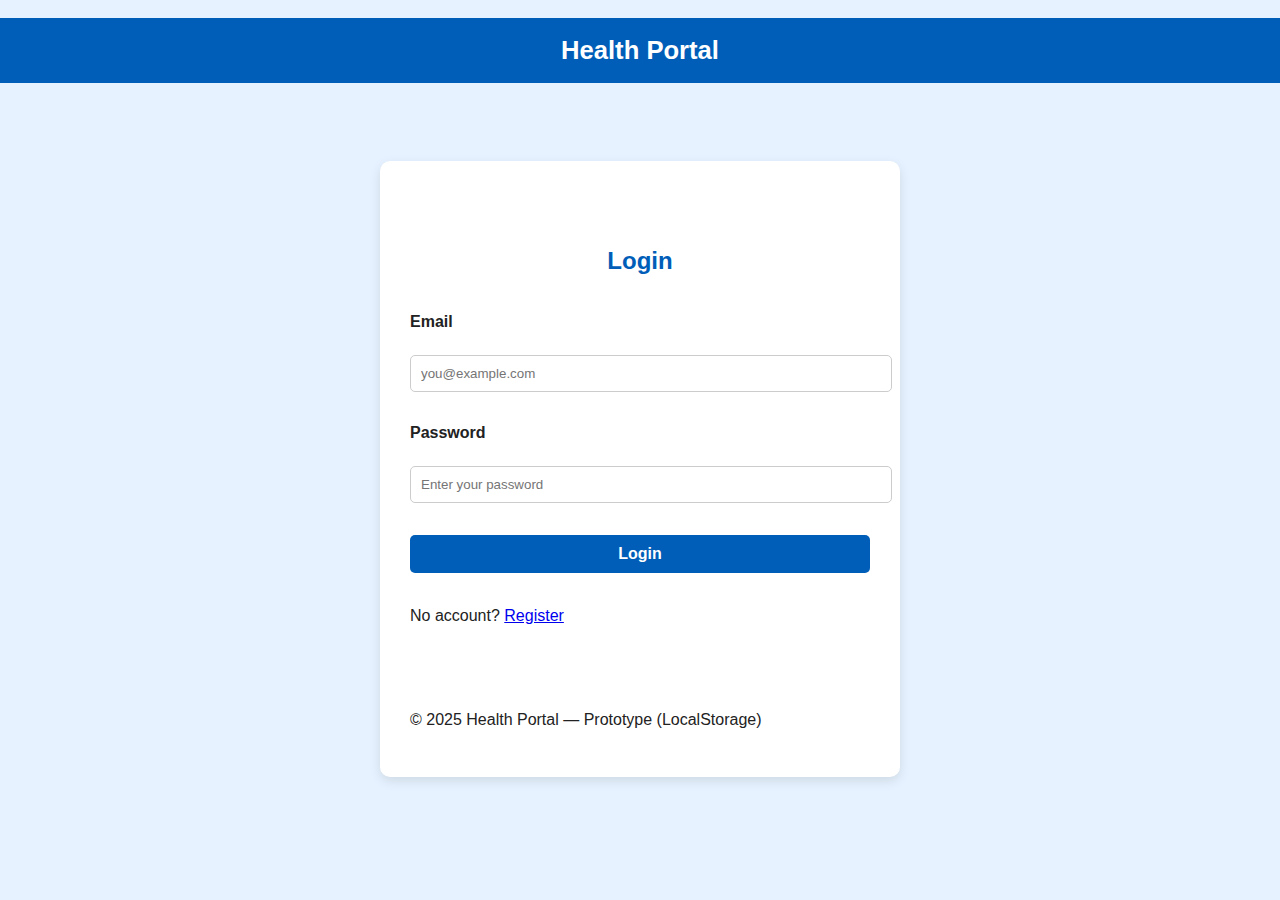
<file: index.html>
<!DOCTYPE html>
<html lang="en">
<head>
  <meta charset="UTF-8">
  <meta name="viewport" content="width=device-width, initial-scale=1.0">
  <title>Health Appointment Portal</title>
  <link rel="stylesheet" href="style.css">
</head>
<body>
  <header>Health Portal</header>
  <div class="container">

    <!-- REGISTER -->
    <div id="registerPage" class="panel auth">
      <h2>Create an account</h2>
      <label for="regEmail">Email</label>
      <input id="regEmail" type="email" placeholder="you@example.com">
      <label for="regPassword">Password</label>
      <input id="regPassword" type="password" placeholder="Create a password">
      <button id="btnRegister">Register</button>
      <p class="muted">Already have an account? <a href="#" id="linkToLogin">Login</a></p>
      <p id="regMsg" class="msg"></p>
    </div>

    <!-- LOGIN -->
    <div id="loginPage" class="panel auth">
      <h2>Login</h2>
      <label for="logEmail">Email</label>
      <input id="logEmail" type="email" placeholder="you@example.com">
      <label for="logPassword">Password</label>
      <input id="logPassword" type="password" placeholder="Enter your password">
      <button id="btnLogin">Login</button>
      <p class="muted">No account? <a href="#" id="linkToRegister">Register</a></p>
      <p id="logMsg" class="msg"></p>
    </div>

    <!-- DASHBOARD -->
    <div id="dashboard" class="panel">
      <div class="row" style="align-items:center;margin-bottom:8px">
        <div>
          <h2>Dashboard</h2>
          <div class="muted" id="welcomeUser"></div>
        </div>
        <div class="right"><button id="btnLogout" class="btn-secondary">Logout</button></div>
      </div>

      <nav class="tabs">
        <button data-tab="tabPatients" class="active">Patients</button>
        <button data-tab="tabAppointments">Appointments</button>
        <button data-tab="tabPrescriptions">Prescriptions</button>
        <button data-tab="tabHistory">Patient History</button>
      </nav>

      <!-- Patients -->
      <section id="tabPatients">
        <h3>Patient Record (Create / Update)</h3>
        <div class="grid-2">
          <div>
            <input type="hidden" id="patId">
            <label>Full Name</label>
            <input id="patName" placeholder="e.g. Amina Khan">
            <label>Address</label>
            <textarea id="patAddress" placeholder="123 High Street, London, NW1"></textarea>
            <label>Telephone</label>
            <input id="patPhone" placeholder="07xxxxxxxxx">
          </div>
          <div>
            <label>Date of Birth</label>
            <input id="patDOB" type="date">
            <label>NHS Number</label>
            <input id="patNHS" placeholder="10-digit NHS number">
            <div class="row">
              <button id="savePatient">Save / Update</button>
              <button id="resetPatient" class="btn-secondary">Clear</button>
              <button id="deletePatient" class="btn-danger">Delete</button>
            </div>
          </div>
        </div>

        <h3 style="margin-top:18px">Patients List</h3>
        <table id="patientsTable">
          <thead>
            <tr><th>Name</th><th>DOB</th><th>NHS #</th><th>Phone</th><th>Actions</th></tr>
          </thead>
          <tbody></tbody>
        </table>
      </section>

      <!-- Appointments -->
      <section id="tabAppointments" class="hidden">
        <h3>Book Appointment</h3>
        <div class="grid-2">
          <div>
            <label>Patient</label>
            <select id="apptPatient"></select>
            <label>Date</label>
            <input id="apptDate" type="date">
            <label>Time</label>
            <input id="apptTime" type="time">
          </div>
          <div>
            <label>Reason</label>
            <textarea id="apptReason" placeholder="Check-up, repeat BP review, etc."></textarea>
            <div class="row">
              <button id="saveAppt">Book</button>
              <button id="resetAppt" class="btn-secondary">Clear</button>
            </div>
          </div>
        </div>

        <h3 style="margin-top:18px">Appointments</h3>
        <table id="apptsTable">
          <thead>
            <tr><th>Patient</th><th>Date</th><th>Time</th><th>Reason</th><th>Actions</th></tr>
          </thead>
          <tbody></tbody>
        </table>
      </section>

      <!-- Prescriptions -->
      <section id="tabPrescriptions" class="hidden">
        <h3>Request Prescription</h3>
        <div class="grid-2">
          <div>
            <label>Patient</label>
            <select id="rxPatient"></select>
            <label>Medicine</label>
            <input id="rxDrug" placeholder="e.g. Amoxicillin 500mg">
          </div>
          <div>
            <label>Quantity / Notes</label>
            <textarea id="rxNotes" placeholder="e.g. 21 capsules, TDS for 7 days"></textarea>
            <div class="row">
              <button id="saveRx">Request</button>
              <button id="resetRx" class="btn-secondary">Clear</button>
            </div>
          </div>
        </div>

        <h3 style="margin-top:18px">Prescription Requests</h3>
        <table id="rxTable">
          <thead>
            <tr><th>Patient</th><th>Medicine</th><th>Notes</th><th>Actions</th></tr>
          </thead>
          <tbody></tbody>
        </table>
      </section>

      <!-- History -->
      <section id="tabHistory" class="hidden">
        <h3>Patient History / Notes</h3>
        <div class="grid-2">
          <div>
            <label>Patient</label>
            <select id="histPatient"></select>
            <label>Note</label>
            <textarea id="histNote" placeholder="Add clinical notes / history"></textarea>
          </div>
          <div>
            <label>Medicines (comma-separated)</label>
            <input id="histMeds" placeholder="e.g. Paracetamol 500mg, Ibuprofen 200mg">
            <div class="row">
              <button id="saveHist">Add to History</button>
              <button id="resetHist" class="btn-secondary">Clear</button>
            </div>
          </div>
        </div>

        <h3 style="margin-top:18px">History Records</h3>
        <table id="histTable">
          <thead>
            <tr><th>Patient</th><th>Note</th><th>Medicines</th><th>Date</th><th>Actions</th></tr>
          </thead>
          <tbody></tbody>
        </table>
      </section>
    </div>

    <footer>© 2025 Health Portal — Prototype (LocalStorage)</footer>
  </div>

  <script>
    // ---------- Storage helpers ----------
    const LS = {
      get(key, def){ try{ const v = localStorage.getItem(key); return v? JSON.parse(v): def; }catch{ return def; } },
      set(key, val){ localStorage.setItem(key, JSON.stringify(val)); }
    };

    // Collections in localStorage
    const KEYS = {
      users: 'hp_users',
      current: 'hp_current_user',
      patients: 'hp_patients',
      appts: 'hp_appointments',
      rx: 'hp_prescriptions',
      hist: 'hp_history'
    };

    // ---------- Auth UI ----------
    const registerPage = document.getElementById('registerPage');
    const loginPage = document.getElementById('loginPage');
    const dashboard = document.getElementById('dashboard');

    const regEmail = document.getElementById('regEmail');
    const regPassword = document.getElementById('regPassword');
    const btnRegister = document.getElementById('btnRegister');
    const regMsg = document.getElementById('regMsg');

    const logEmail = document.getElementById('logEmail');
    const logPassword = document.getElementById('logPassword');
    const btnLogin = document.getElementById('btnLogin');
    const logMsg = document.getElementById('logMsg');

    const linkToLogin = document.getElementById('linkToLogin');
    const linkToRegister = document.getElementById('linkToRegister');
    const btnLogout = document.getElementById('btnLogout');
    const welcomeUser = document.getElementById('welcomeUser');

    function show(el){ el.style.display='block'; }
    function hide(el){ el.style.display='none'; }
    function setMsg(node, text, ok=false){ node.textContent=text; node.className = 'msg ' + (ok?'ok':'err'); }

    function showLogin(){
      hide(registerPage); show(loginPage); hide(dashboard);
      logMsg.textContent=''; regMsg.textContent='';
    }
    function showRegister(){
      show(registerPage); hide(loginPage); hide(dashboard);
      logMsg.textContent=''; regMsg.textContent='';
    }
    function showDashboard(){
      hide(registerPage); hide(loginPage); show(dashboard);
      const user = LS.get(KEYS.current,null);
      welcomeUser.textContent = user ? ('Signed in as ' + user) : '';
      renderAll();
    }

    linkToLogin.addEventListener('click', e=>{ e.preventDefault(); showLogin(); });
    linkToRegister.addEventListener('click', e=>{ e.preventDefault(); showRegister(); });

    btnRegister.addEventListener('click', ()=>{
      const email = (regEmail.value||'').trim().toLowerCase();
      const pass = regPassword.value || '';
      if(!email || !pass){ setMsg(regMsg,'Please enter email and password.'); return; }
      const users = LS.get(KEYS.users,[]);
      if(users.find(u=>u.email===email)){ setMsg(regMsg,'User already exists.'); return; }
      users.push({email, pass});
      LS.set(KEYS.users, users);
      setMsg(regMsg,'Account created. You can login now.', true);
      regEmail.value=''; regPassword.value='';
    });

    btnLogin.addEventListener('click', ()=>{
      const email = (logEmail.value||'').trim().toLowerCase();
      const pass = logPassword.value || '';
      const users = LS.get(KEYS.users,[]);
      const ok = users.find(u=>u.email===email && u.pass===pass);
      if(!ok){ setMsg(logMsg,'Invalid credentials.'); return; }
      LS.set(KEYS.current, email);
      showDashboard();
    });

    btnLogout.addEventListener('click', ()=>{
      localStorage.removeItem(KEYS.current);
      showLogin();
    });

    // initial route
    (function initRoute(){
      const cur = LS.get(KEYS.current,null);
      if(cur) showDashboard(); else showLogin();
    })();

    // ---------- Tabs ----------
    const tabButtons = Array.from(document.querySelectorAll('nav.tabs button'));
    const tabs = {
      tabPatients: document.getElementById('tabPatients'),
      tabAppointments: document.getElementById('tabAppointments'),
      tabPrescriptions: document.getElementById('tabPrescriptions'),
      tabHistory: document.getElementById('tabHistory')
    };
    tabButtons.forEach(btn=>{
      btn.addEventListener('click', ()=>{
        tabButtons.forEach(b=>b.classList.remove('active'));
        btn.classList.add('active');
        for(const k in tabs){ tabs[k].classList.add('hidden'); }
        tabs[btn.dataset.tab].classList.remove('hidden');
      });
    });

    // ---------- Patients ----------
    const patId = document.getElementById('patId');
    const patName = document.getElementById('patName');
    const patAddress = document.getElementById('patAddress');
    const patPhone = document.getElementById('patPhone');
    const patDOB = document.getElementById('patDOB');
    const patNHS = document.getElementById('patNHS');
    const patientsTable = document.querySelector('#patientsTable tbody');

document.getElementById('savePatient').addEventListener('click', ()=>{
      const name=(patName.value||'').trim();
      if(!name){ alert('Name is required'); return; }
      let pts = LS.get(KEYS.patients,[]);
      const id = patId.value ? Number(patId.value) : Date.now();
      const item = {
        id, name,
        address: patAddress.value||'',
        phone: patPhone.value||'',
        dob: patDOB.value||'',
        nhs: patNHS.value||''
      };
      const idx = pts.findIndex(p=>p.id===id);
      if(idx>=0) pts[idx]=item; else pts.push(item);
      LS.set(KEYS.patients, pts);
      clearPatientForm();
      renderPatients();
      renderPatientOptions();
    });

    document.getElementById('resetPatient').addEventListener('click', clearPatientForm);
    document.getElementById('deletePatient').addEventListener('click', ()=>{
      if(!patId.value){ alert('Load a patient first (Edit).'); return; }
      let pts = LS.get(KEYS.patients,[]);
      pts = pts.filter(p=>p.id!==Number(patId.value));
      LS.set(KEYS.patients, pts);
      clearPatientForm();
      renderPatients();
      renderPatientOptions();
    });

    function clearPatientForm(){
      patId.value=''; patName.value=''; patAddress.value='';
      patPhone.value=''; patDOB.value=''; patNHS.value='';
    }

    function renderPatients(){
      const pts = LS.get(KEYS.patients,[]);
      patientsTable.innerHTML = pts.map(p=>`
        <tr>
          <td>${escapeHtml(p.name)}</td>
          <td>${escapeHtml(p.dob||'')}</td>
          <td>${escapeHtml(p.nhs||'')}</td>
          <td>${escapeHtml(p.phone||'')}</td>
          <td>
            <button data-act="edit" data-id="${p.id}">Edit</button>
            <button class="btn-danger" data-act="del" data-id="${p.id}">Delete</button>
          </td>
        </tr>
      `).join('');
    }
    patientsTable.addEventListener('click', (e)=>{
      const id = Number(e.target.getAttribute('data-id'));
      const act = e.target.getAttribute('data-act');
      if(!id || !act) return;
      let pts = LS.get(KEYS.patients,[]);
      if(act==='edit'){
        const p = pts.find(x=>x.id===id);
        if(!p) return;
        patId.value=p.id; patName.value=p.name; patAddress.value=p.address;
        patPhone.value=p.phone; patDOB.value=p.dob; patNHS.value=p.nhs;
        tabButtons.forEach(b=>{ if(b.dataset.tab==='tabPatients') b.classList.add('active'); else b.classList.remove('active'); });
        for(const k in tabs){ tabs[k].classList.add('hidden'); }
        tabs.tabPatients.classList.remove('hidden');
      }else if(act==='del'){
        pts = pts.filter(x=>x.id!==id);
        LS.set(KEYS.patients, pts);
        renderPatients(); renderPatientOptions();
      }
    });

    // ---------- Appointments ----------
    const apptPatient = document.getElementById('apptPatient');
    const apptDate = document.getElementById('apptDate');
    const apptTime = document.getElementById('apptTime');
    const apptReason = document.getElementById('apptReason');
    const apptsTable = document.querySelector('#apptsTable tbody');

    document.getElementById('saveAppt').addEventListener('click', ()=>{
      const pid = Number(apptPatient.value);
      if(!pid){ alert('Select a patient'); return; }
      const date = apptDate.value||''; const time = apptTime.value||''; const reason = apptReason.value||'';
      if(!date || !time){ alert('Select date and time'); return; }
      const appts = LS.get(KEYS.appts,[]);
      appts.push({ id: Date.now(), pid, date, time, reason });
      LS.set(KEYS.appts, appts);
      apptDate.value=''; apptTime.value=''; apptReason.value='';
      renderAppts();
      alert('Appointment booked.');
    });
    document.getElementById('resetAppt').addEventListener('click', ()=>{
      apptDate.value=''; apptTime.value=''; apptReason.value='';
    });
    apptsTable.addEventListener('click', (e)=>{
      const id = Number(e.target.getAttribute('data-id'));
      if(e.target.getAttribute('data-act')==='del' && id){
        let appts = LS.get(KEYS.appts,[]);
        appts = appts.filter(a=>a.id!==id);
        LS.set(KEYS.appts, appts);
        renderAppts();
      }
    });

    function renderAppts(){
      const appts = LS.get(KEYS.appts,[]);
      const pts = LS.get(KEYS.patients,[]);
      apptsTable.innerHTML = appts.map(a=>{
        const p = pts.find(x=>x.id===a.pid);
        const pname = p? p.name : '(deleted patient)';
        return `
          <tr>
            <td>${escapeHtml(pname)}</td>
            <td>${escapeHtml(a.date)}</td>
            <td>${escapeHtml(a.time)}</td>
            <td>${escapeHtml(a.reason)}</td>
            <td><button class="btn-danger" data-act="del" data-id="${a.id}">Delete</button></td>
          </tr>
        `;
      }).join('');
    }

    // ---------- Prescriptions ----------
    const rxPatient = document.getElementById('rxPatient');
    const rxDrug = document.getElementById('rxDrug');
    const rxNotes = document.getElementById('rxNotes');
    const rxTable = document.querySelector('#rxTable tbody');

    document.getElementById('saveRx').addEventListener('click', ()=>{
      const pid = Number(rxPatient.value);
      const med = (rxDrug.value||'').trim();
      if(!pid || !med){ alert('Patient and medicine are required'); return; }
      const list = LS.get(KEYS.rx,[]);
      list.push({ id: Date.now(), pid, med, notes: rxNotes.value||'' });
      LS.set(KEYS.rx, list);
      rxDrug.value=''; rxNotes.value='';
      renderRx();
      alert('Prescription request saved.');
    });
    document.getElementById('resetRx').addEventListener('click', ()=>{
      rxDrug.value=''; rxNotes.value='';
    });
    rxTable.addEventListener('click', (e)=>{
      const id = Number(e.target.getAttribute('data-id'));
      if(e.target.getAttribute('data-act')==='del' && id){
        let list = LS.get(KEYS.rx,[]);
        list = list.filter(x=>x.id!==id);
        LS.set(KEYS.rx, list);
        renderRx();
      }
    });

    function renderRx(){
      const list = LS.get(KEYS.rx,[]);
      const pts = LS.get(KEYS.patients,[]);
      rxTable.innerHTML = list.map(x=>{
        const p = pts.find(v=>v.id===x.pid);
        const pname = p? p.name : '(deleted patient)';
        return `
          <tr>
            <td>${escapeHtml(pname)}</td>
            <td>${escapeHtml(x.med)}</td>
            <td>${escapeHtml(x.notes)}</td>
            <td><button class="btn-danger" data-act="del" data-id="${x.id}">Delete</button></td>
          </tr>
        `;
      }).join('');
    }

    // ---------- History ----------
    const histPatient = document.getElementById('histPatient');
    const histNote = document.getElementById('histNote');
    const histMeds = document.getElementById('histMeds');
    const histTable = document.querySelector('#histTable tbody');

    document.getElementById('saveHist').addEventListener('click', ()=>{
      const pid = Number(histPatient.value);
      const note = (histNote.value||'').trim();
      const meds = (histMeds.value||'').trim();
      if(!pid || !note){ alert('Patient and note are required'); return; }
      const list = LS.get(KEYS.hist,[]);
      list.push({ id: Date.now(), pid, note, meds, created: new Date().toISOString().slice(0,10) });
      LS.set(KEYS.hist, list);
      histNote.value=''; histMeds.value='';
      renderHist();
      alert('History updated.');
    });
    document.getElementById('resetHist').addEventListener('click', ()=>{
      histNote.value=''; histMeds.value='';
    });
    histTable.addEventListener('click', (e)=>{
      const id = Number(e.target.getAttribute('data-id'));
      if(e.target.getAttribute('data-act')==='del' && id){
        let list = LS.get(KEYS.hist,[]);
        list = list.filter(x=>x.id!==id);
        LS.set(KEYS.hist, list);
        renderHist();
      }
    });

    function renderHist(){
      const list = LS.get(KEYS.hist,[]);
      const pts = LS.get(KEYS.patients,[]);
      histTable.innerHTML = list.map(x=>{
        const p = pts.find(v=>v.id===x.pid);
        const pname = p? p.name : '(deleted patient)';
        return `
          <tr>
            <td>${escapeHtml(pname)}</td>
            <td>${escapeHtml(x.note)}</td>
            <td>${escapeHtml(x.meds)}</td>
            <td>${escapeHtml(x.created)}</td>
            <td><button class="btn-danger" data-act="del" data-id="${x.id}">Delete</button></td>
          </tr>
        `;
      }).join('');
    }

    // ---------- Shared helpers ----------
    function renderPatientOptions(){
      const pts = LS.get(KEYS.patients,[]);
      const opts = pts.map(p=>`<option value="${p.id}">${escapeHtml(p.name)}</option>`).join('');
      [apptPatient, rxPatient, histPatient].forEach(sel=>{
        sel.innerHTML = '<option value="">Select patient</option>' + opts;
      });
    }

    function renderAll(){
      renderPatients();
      renderPatientOptions();
      renderAppts();
      renderRx();
      renderHist();
    }

    function escapeHtml(s){
      return String(s).replace(/[&<>"']/g, m => ({'&':'&amp;','<':'&lt;','>':'&gt;','"':'&quot;',"'":'&#39;'}[m]));
    }
  </script>
</body>
</html>
</file>
<file: style.css>
:root {
  --nhs-blue: #005eb8;
  --nhs-light-blue: #e6f2ff;
  --nhs-white: #ffffff;
  --nhs-grey: #f4f4f4;
  --nhs-text: #222;
}

body {
  margin: 0;
  font-family: "Segoe UI", Tahoma, Geneva, Verdana, sans-serif;
  background-color: var(--nhs-light-blue);
  color: var(--nhs-text);
}

header {
  background-color: var(--nhs-blue);
  color: var(--nhs-white);
  text-align: center;
  padding: 18px;
  font-size: 1.6rem;
  font-weight: 600;
}

.container {
  max-width: 460px;
  margin: 60px auto;
  background-color: var(--nhs-white);
  border-radius: 10px;
  box-shadow: 0 4px 12px rgba(0, 0, 0, 0.1);
  padding: 30px;
}

h2 {
  color: var(--nhs-blue);
  text-align: center;
  margin-bottom: 20px;
}

label {
  font-weight: 600;
  display: block;
  margin-bottom: 6px;
}

input {
  width: 100%;
  padding: 10px;
  margin-bottom: 14px;
  border: 1px solid #ccc;
  border-radius: 5px;
}

button {
  width: 100%;
  padding: 10px;
  border: none;
  background-color: var(--nhs-blue);
  color: var(--nhs-white);
  border-radius: 5px;
  cursor: pointer;
  font-size: 1rem;
  font-weight: 600;
</file>
